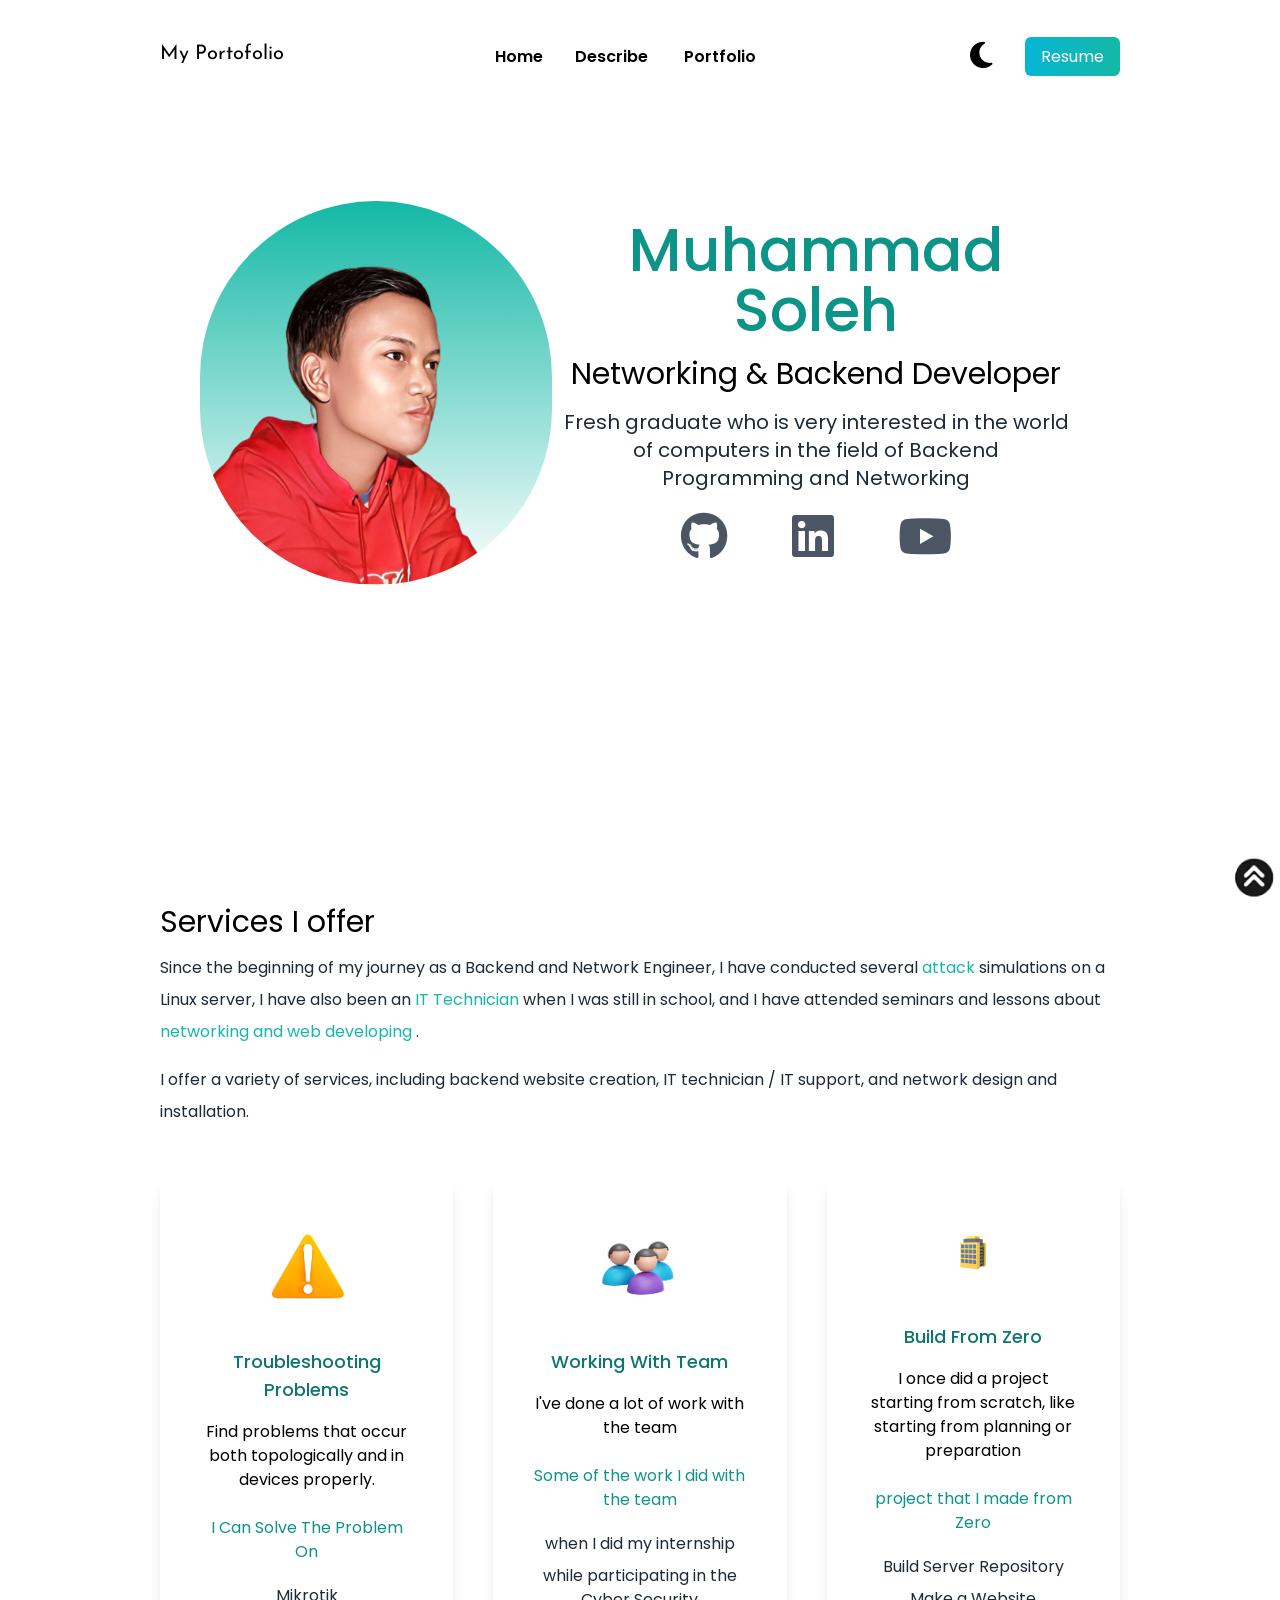
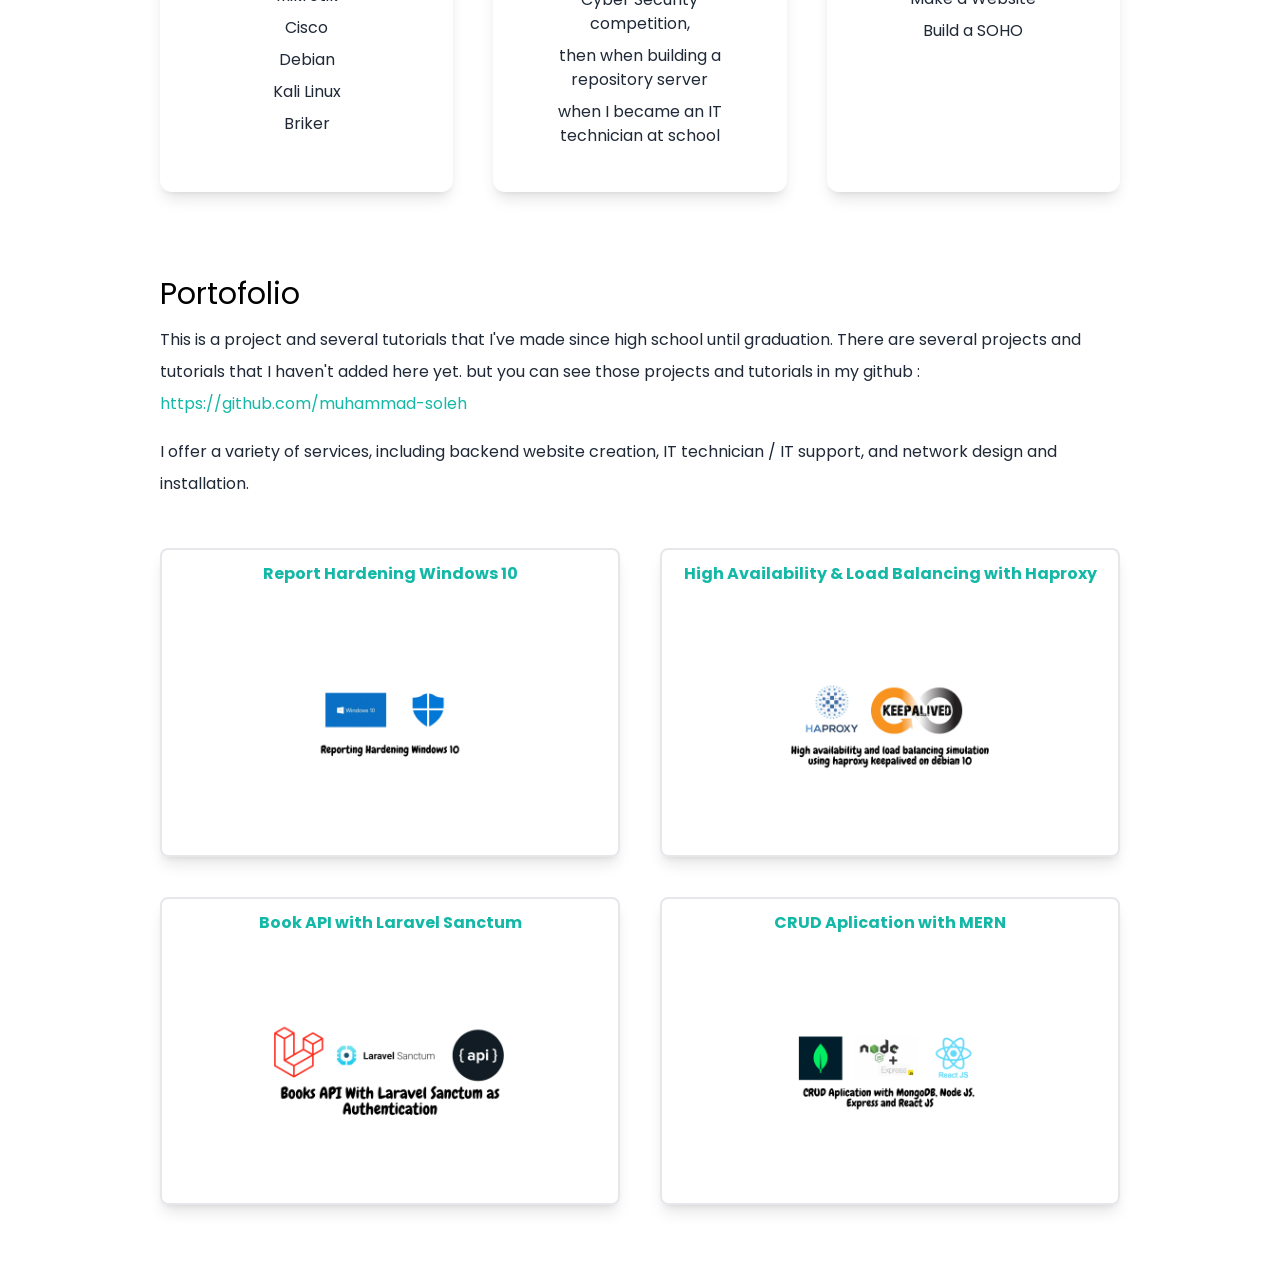
<file: index.html>
<!DOCTYPE html>
<html lang="en">
  <head>
    <meta charset="UTF-8" />
    <meta http-equiv="X-UA-Compatible" content="IE=edge" />
    <meta name="viewport" content="width=device-width, initial-scale=1.0" />
    <meta name="description" content="ini adalah website portofolio saya" />
    <title>My Portofolio</title>
    <link rel="stylesheet" href="../output/output.css" />
    <link
      rel="stylesheet"
      href="https://cdnjs.cloudflare.com/ajax/libs/font-awesome/6.2.1/css/all.min.css"
      integrity="sha512-MV7K8+y+gLIBoVD59lQIYicR65iaqukzvf/nwasF0nqhPay5w/9lJmVM2hMDcnK1OnMGCdVK+iQrJ7lzPJQd1w=="
      crossorigin="anonymous"
      referrerpolicy="no-referrer"
    />
    <link rel="preconnect" href="https://fonts.googleapis.com" />
    <link rel="preconnect" href="https://fonts.gstatic.com" crossorigin />
    <link
      href="https://fonts.googleapis.com/css2?family=Josefin+Sans:wght@700&family=Poppins&display=swap"
      rel="stylesheet"
    />
  </head>
  <body>
    <div class="main-all">
      <head>
        <title>My Portofolio</title>
        <meta name="description" content="Generated by create next app" />
        <link rel="icon" href="/favicon.ico" />
      </head>
      <main class="bg-white px-10 dark:bg-gray-900 md:px-20 lg:px-40">
        <section class="min-h-screen">
          <div class="fixed bottom-0 right-0">
            <a href="#">
              <img
                class="bg-white"
                width="50px"
                height="50px"
                src="./image/swipeup.png"
              />
            </a>
          </div>
          <nav class="py-10 mb-12 flex justify-between dark:text-white">
            <h1 class="font-portofolio text-xl">My Portofolio</h1>
            <navbar class="flex items-center hidden-nav">
              <a
                href="#"
                class="text-black font-semibold dark:text-white hover:bg-gradient-to-r from-cyan-500 text- to-teal-500 px-3 py-1 hover:text-white border-none rounded-md"
              >
                Home
              </a>
              <a
                href="#services"
                class="mx-2 text-black font-semibold dark:text-white hover:bg-gradient-to-r from-cyan-500 text- to-teal-500 px-3 py-1 hover:text-white border-none rounded-md"
              >
                Describe
              </a>
              <a
                href="#portofolio"
                class="text-black font-semibold dark:text-white hover:bg-gradient-to-r from-cyan-500 text- to-teal-500 hover:text-white px-4 py-1 border-none rounded-md"
              >
                Portfolio
              </a>
            </navbar>
            <ul class="flex items-center">
              <li class="cursor-pointer hover:text-cyan-500">
                <i class="fa-solid fa-moon text-3xl darkmode"></i>
              </li>
              <li>
                <a
                  class="bg-gradient-to-r from-cyan-500 text- to-teal-500 text-white px-4 py-2 border-none rounded-md ml-8"
                  href="https://drive.google.com/file/d/1pVBqZgaL2faxO3gzCwzEKvyrVo-ZNxZp/view?usp=sharing"
                >
                  Resume
                </a>
              </li>
            </ul>
          </nav>
          <div
            class="text-center p-10 py-10 md:flex justify-between items-center"
          >
            <div
              class="mx-auto bg-gradient-to-b from-teal-500 rounded-full w-80 h-80 relative overflow-hidden md:h-96 md:w-96 sm:w-80"
            >
              <img
                src="./image/dev-ed-wave2.png"
                layout="fill"
                objectFit="cover"
                class="object-cover h-96"
              />
            </div>
            <div>
              <h2
                class="text-5xl py-2 text-teal-600 font-medium dark:text-teal-400 md:text-6xl"
              >
                Muhammad Soleh
              </h2>
              <h3 class="text-xl py-2 dark:text-white md:text-3xl">
                Networking & Backend Developer
              </h3>
              <p
                class="text-md py-2 px-2 leading-8 text-gray-800 dark:text-gray-200 max-w-xl mx-auto md:text-xl"
              >
                Fresh graduate who is very interested in the world of computers
                in the field of Backend Programming and Networking
              </p>
              <div
                class="text-5xl flex justify-center gap-16 py-3 text-gray-600 dark:text-gray-400"
              >
                <a
                  target="_blank"
                  rel="noreferrer"
                  href="https://github.com/muhammad-soleh?tab=repositories"
                  class="hover:text-cyan-500"
                >
                  <i class="fa-brands fa-github"></i>
                </a>
                <a
                  target="_blank"
                  rel="noreferrer"
                  href="http://www.linkedin.com/in/muhammad-soleh"
                  class="hover:text-cyan-500"
                >
                  <i class="fa-brands fa-linkedin"></i>
                </a>
                <a href="#" class="hover:text-cyan-500">
                  <i class="fa-brands fa-youtube"></i>
                </a>
              </div>
            </div>
          </div>
        </section>
        <section>
          <div id="services">
            <h3 class="text-3xl py-1 dark:text-white">Services I offer</h3>
            <p class="text-md py-2 leading-8 text-gray-800 dark:text-gray-200">
              Since the beginning of my journey as a Backend and Network
              Engineer, I have conducted several
              <span class="text-teal-500"> attack</span> simulations on a Linux
              server, I have also been an
              <span class="text-teal-500"> IT Technician</span> when I was still
              in school, and I have attended seminars and lessons about
              <span class="text-teal-500"> networking and web developing </span>
              .
            </p>
            <p class="text-md py-2 leading-8 text-gray-800 dark:text-gray-200">
              I offer a variety of services, including backend website creation,
              IT technician / IT support, and network design and installation.
            </p>
          </div>
          <div class="lg:flex gap-10">
            <div
              class="text-center shadow-lg p-10 rounded-xl my-10 dark:bg-white flex-1"
            >
              <img
                src="./image/design.png"
                width="100"
                height="100"
                class="mx-auto"
              />
              <h3 class="text-lg text-teal-700 font-medium pt-8 pb-2">
                Troubleshooting Problems
              </h3>
              <p class="py-2">
                Find problems that occur both topologically and in devices
                properly.
              </p>
              <h4 class="py-4 text-teal-600">I Can Solve The Problem On</h4>
              <p class="text-gray-800 py-1">Mikrotik</p>
              <p class="text-gray-800 py-1">Cisco</p>
              <p class="text-gray-800 py-1">Debian</p>
              <p class="text-gray-800 py-1">Kali Linux</p>
              <p class="text-gray-800 py-1">Briker</p>
            </div>
            <div
              class="text-center shadow-lg p-10 rounded-xl my-10 dark:bg-white flex-1"
            >
              <img
                src="./image/code.png"
                width="100"
                height="100"
                class="mx-auto"
              />
              <h3 class="text-lg text-teal-700 font-medium pt-8 pb-2">
                Working With Team
              </h3>
              <p class="py-2">I've done a lot of work with the team</p>
              <h4 class="py-4 text-teal-600">
                Some of the work I did with the team
              </h4>
              <p class="text-gray-800 py-1">when I did my internship</p>
              <p class="text-gray-800 py-1">
                while participating in the Cyber Security competition,
              </p>
              <p class="text-gray-800 py-1">
                then when building a repository server
              </p>
              <p class="text-gray-800 py-1">
                when I became an IT technician at school
              </p>
            </div>
            <div
              class="text-center shadow-lg p-10 rounded-xl my-10 dark:bg-white flex-1"
            >
              <img
                src="./image/consulting.png"
                width="100"
                height="100"
                class="mx-auto"
              />
              <h3 class="text-lg text-teal-700 font-medium pt-8 pb-2">
                Build From Zero
              </h3>
              <p class="py-2">
                I once did a project starting from scratch, like starting from
                planning or preparation
              </p>
              <h4 class="py-4 text-teal-600">project that I made from Zero</h4>
              <p class="text-gray-800 py-1">Build Server Repository</p>
              <p class="text-gray-800 py-1">Make a Website</p>
              <p class="text-gray-800 py-1">Build a SOHO</p>
            </div>
          </div>
        </section>
        <section class="py-10">
          <div id="portofolio">
            <h3 class="text-3xl py-1 dark:text-white">Portofolio</h3>
            <p class="text-md py-2 leading-8 text-gray-800 dark:text-gray-200">
              This is a project and several tutorials that I've made since high
              school until graduation. There are several projects and tutorials
              that I haven't added here yet. but you can see those projects and
              tutorials in my github :
              <span class="text-teal-500">
                https://github.com/muhammad-soleh
              </span>
            </p>
            <p class="text-md py-2 leading-8 text-gray-800 dark:text-gray-200">
              I offer a variety of services, including backend website creation,
              IT technician / IT support, and network design and installation.
            </p>
          </div>
          <div class="flex flex-col gap-10 py-10 lg:flex-row lg:flex-wrap">
            <div class="basis-1/3 flex-1 border-2 rounded-lg shadow-lg">
              <div class="text-center text-teal-500 font-bold py-3">
                Report Hardening Windows 10
              </div>
              <a href="https://github.com/muhammad-soleh/muhammad-soleh.github.io/blob/main/files/Report_Hardening_Windows_10.pdf" target=_blank rel="noreferrer">
              <img
                class="rounded-b-lg object-cover cursor-pointer hover:brightness-50"
                width="100%"
                height="100%"
                layout="responsive"
                src="./image/web1.png"
              />
              </a>
            </div>
            <div class="basis-1/3 flex-1 border-2 shadow-lg rounded-lg">
              <div class="text-center text-teal-500 font-bold py-3">
                High Availability & Load Balancing with Haproxy
              </div>
              <a href="https://github.com/muhammad-soleh/Konfigurasi_Jaringan/tree/main/Haproxy_with_keepalived" target=_blank rel="noreferrer">
              <img
                class="rounded-b-lg object-cover cursor-pointer hover:brightness-50"
                width="100%"
                height="100%"
                layout="responsive"
                src="./image/web2.png"
              />
              </a>
            </div>
            <div class="basis-1/3 flex-1 border-2 shadow-lg rounded-lg">
              <div class="text-center text-teal-500 font-bold py-3">
                Book API with Laravel Sanctum
              </div>
              <a
                href="https://github.com/muhammad-soleh/Book-API-with-Laravel-Sanctum"
              >
                <image
                  class="rounded-b-lg object-cover cursor-pointer hover:brightness-50"
                  width="100%"
                  height="100%"
                  layout="responsive"
                  src="./image/web3.png"
                />
              </a>
            </div>
            <div class="basis-1/3 flex-1 border-2 shadow-lg rounded-lg">
              <div class="text-center text-teal-500 font-bold py-3">
                CRUD Aplication with MERN
              </div>
              <a
                href="https://github.com/muhammad-soleh/MERN_CRUD"
              >
              <image
                class="rounded-b-lg object-cover cursor-pointer hover:brightness-50"
                width="100%"
                height="100%"
                layout="responsive"
                src="./image/web4.png"
              />
              </a>
            </div>
          </div>
        </section>
      </main>
    </div>
    <script>
      const $moon = document.querySelector(".darkmode");
      const $main = document.querySelector(".main-all");
      $moon.addEventListener("click", () => {
        $moon.classList.toggle("fa-moon");
        $moon.classList.toggle("fa-sun");
        $main.classList.toggle("dark");
      });
    </script>
  </body>
</html>
</file>
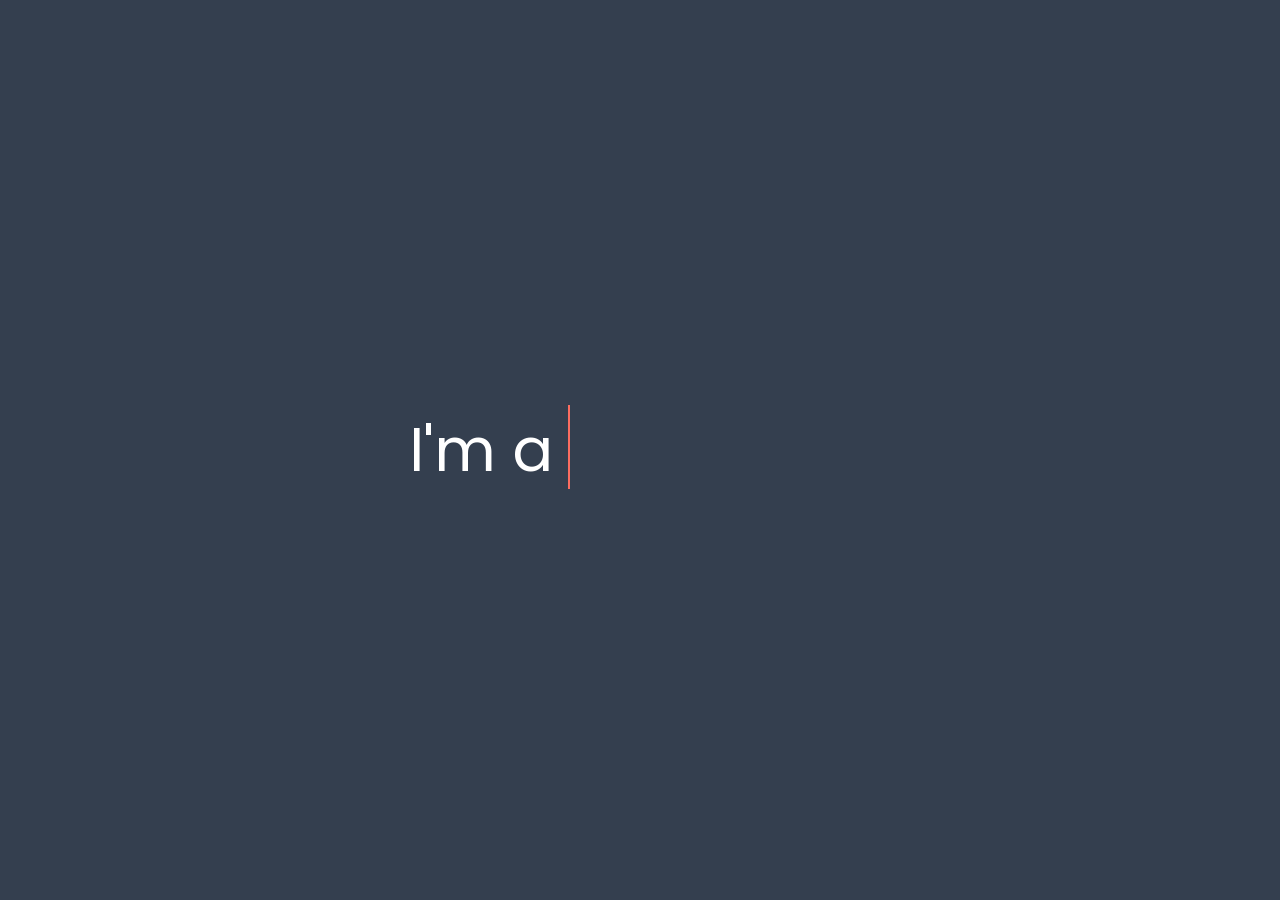
<file: coding/efekketik.html>
<!DOCTYPE html>
<html>
<head>
	<title>Efek tulisan</title>
	<style>
		@import url('https://fonts.googleapis.com/css2?family=Poppins:wght@400;500&display=swap');
		*{
			margin: 0;
			padding: 0;
			box-sizing: border-box;	
			font-family: 'Poppins', sans-serif;
		}

		body{
			display: flex;	
			align-items: center;
			justify-content: center;
			min-height: 100vh;
			background: #343f4f;
		}
		.wrapper {
			display: inline-flex;
		}
		.wrapper .static-txt{
			font-size: 	60px;
			color: #fff;
			font-weight: 400;
		}
		.wrapper .dynamic-txt{
			margin-left: 15px;
			height: 90px;
			line-height: 90px;
			overflow: hidden;
		}

		.dynamic-txt li {
			color: #fc6d60;
			list-style: none;
			font-size: 60px;
			font-weight: 500;
			position: relative;
			top: 0;
			animation: slide 6s steps(4) infinite;
		}

		@keyframes slide {
			100% {
				top: -360px;
			}
		}

		.dynamic-txt li span {
			position: relative;
		}
		.dynamic-txt li span::after{
			content: '';
			position: absolute;
			left: 0;
			height: 100%;
			width: 100%;
			background: #343f4f;
			border-left: 2px solid #fc6d60;
			animation: typing 1.5s steps(10) infinite;
		}
		@keyframes typing {
			100% {
				left: 100%;
				margin: 0 -35px 0 35px;
			}
		}

	</style>
</head>
<body>
	<div class="wrapper">
		<div class="static-txt">I'm a</div>
		<ul class="dynamic-txt">
			<li><span>Youtuber</span></li>
			<li><span>Designer</span></li>
			<li><span>Developer</span></li>
			<li><span>Student</span></li>
		</ul>	
	</div>
</body>
</html>
</file>
<file: output/output.css>
/*
! tailwindcss v3.2.4 | MIT License | https://tailwindcss.com
*/

/*
1. Prevent padding and border from affecting element width. (https://github.com/mozdevs/cssremedy/issues/4)
2. Allow adding a border to an element by just adding a border-width. (https://github.com/tailwindcss/tailwindcss/pull/116)
*/

*,
::before,
::after {
  box-sizing: border-box;
  /* 1 */
  border-width: 0;
  /* 2 */
  border-style: solid;
  /* 2 */
  border-color: #e5e7eb;
  /* 2 */
}

::before,
::after {
  --tw-content: '';
}

/*
1. Use a consistent sensible line-height in all browsers.
2. Prevent adjustments of font size after orientation changes in iOS.
3. Use a more readable tab size.
4. Use the user's configured `sans` font-family by default.
5. Use the user's configured `sans` font-feature-settings by default.
*/

html {
  line-height: 1.5;
  /* 1 */
  -webkit-text-size-adjust: 100%;
  /* 2 */
  -moz-tab-size: 4;
  /* 3 */
  -o-tab-size: 4;
     tab-size: 4;
  /* 3 */
  font-family: ui-sans-serif, system-ui, -apple-system, BlinkMacSystemFont, "Segoe UI", Roboto, "Helvetica Neue", Arial, "Noto Sans", sans-serif, "Apple Color Emoji", "Segoe UI Emoji", "Segoe UI Symbol", "Noto Color Emoji";
  /* 4 */
  font-feature-settings: normal;
  /* 5 */
}

/*
1. Remove the margin in all browsers.
2. Inherit line-height from `html` so users can set them as a class directly on the `html` element.
*/

body {
  margin: 0;
  /* 1 */
  line-height: inherit;
  /* 2 */
}

/*
1. Add the correct height in Firefox.
2. Correct the inheritance of border color in Firefox. (https://bugzilla.mozilla.org/show_bug.cgi?id=190655)
3. Ensure horizontal rules are visible by default.
*/

hr {
  height: 0;
  /* 1 */
  color: inherit;
  /* 2 */
  border-top-width: 1px;
  /* 3 */
}

/*
Add the correct text decoration in Chrome, Edge, and Safari.
*/

abbr:where([title]) {
  -webkit-text-decoration: underline dotted;
          text-decoration: underline dotted;
}

/*
Remove the default font size and weight for headings.
*/

h1,
h2,
h3,
h4,
h5,
h6 {
  font-size: inherit;
  font-weight: inherit;
}

/*
Reset links to optimize for opt-in styling instead of opt-out.
*/

a {
  color: inherit;
  text-decoration: inherit;
}

/*
Add the correct font weight in Edge and Safari.
*/

b,
strong {
  font-weight: bolder;
}

/*
1. Use the user's configured `mono` font family by default.
2. Correct the odd `em` font sizing in all browsers.
*/

code,
kbd,
samp,
pre {
  font-family: ui-monospace, SFMono-Regular, Menlo, Monaco, Consolas, "Liberation Mono", "Courier New", monospace;
  /* 1 */
  font-size: 1em;
  /* 2 */
}

/*
Add the correct font size in all browsers.
*/

small {
  font-size: 80%;
}

/*
Prevent `sub` and `sup` elements from affecting the line height in all browsers.
*/

sub,
sup {
  font-size: 75%;
  line-height: 0;
  position: relative;
  vertical-align: baseline;
}

sub {
  bottom: -0.25em;
}

sup {
  top: -0.5em;
}

/*
1. Remove text indentation from table contents in Chrome and Safari. (https://bugs.chromium.org/p/chromium/issues/detail?id=999088, https://bugs.webkit.org/show_bug.cgi?id=201297)
2. Correct table border color inheritance in all Chrome and Safari. (https://bugs.chromium.org/p/chromium/issues/detail?id=935729, https://bugs.webkit.org/show_bug.cgi?id=195016)
3. Remove gaps between table borders by default.
*/

table {
  text-indent: 0;
  /* 1 */
  border-color: inherit;
  /* 2 */
  border-collapse: collapse;
  /* 3 */
}

/*
1. Change the font styles in all browsers.
2. Remove the margin in Firefox and Safari.
3. Remove default padding in all browsers.
*/

button,
input,
optgroup,
select,
textarea {
  font-family: inherit;
  /* 1 */
  font-size: 100%;
  /* 1 */
  font-weight: inherit;
  /* 1 */
  line-height: inherit;
  /* 1 */
  color: inherit;
  /* 1 */
  margin: 0;
  /* 2 */
  padding: 0;
  /* 3 */
}

/*
Remove the inheritance of text transform in Edge and Firefox.
*/

button,
select {
  text-transform: none;
}

/*
1. Correct the inability to style clickable types in iOS and Safari.
2. Remove default button styles.
*/

button,
[type='button'],
[type='reset'],
[type='submit'] {
  -webkit-appearance: button;
  /* 1 */
  background-color: transparent;
  /* 2 */
  background-image: none;
  /* 2 */
}

/*
Use the modern Firefox focus style for all focusable elements.
*/

:-moz-focusring {
  outline: auto;
}

/*
Remove the additional `:invalid` styles in Firefox. (https://github.com/mozilla/gecko-dev/blob/2f9eacd9d3d995c937b4251a5557d95d494c9be1/layout/style/res/forms.css#L728-L737)
*/

:-moz-ui-invalid {
  box-shadow: none;
}

/*
Add the correct vertical alignment in Chrome and Firefox.
*/

progress {
  vertical-align: baseline;
}

/*
Correct the cursor style of increment and decrement buttons in Safari.
*/

::-webkit-inner-spin-button,
::-webkit-outer-spin-button {
  height: auto;
}

/*
1. Correct the odd appearance in Chrome and Safari.
2. Correct the outline style in Safari.
*/

[type='search'] {
  -webkit-appearance: textfield;
  /* 1 */
  outline-offset: -2px;
  /* 2 */
}

/*
Remove the inner padding in Chrome and Safari on macOS.
*/

::-webkit-search-decoration {
  -webkit-appearance: none;
}

/*
1. Correct the inability to style clickable types in iOS and Safari.
2. Change font properties to `inherit` in Safari.
*/

::-webkit-file-upload-button {
  -webkit-appearance: button;
  /* 1 */
  font: inherit;
  /* 2 */
}

/*
Add the correct display in Chrome and Safari.
*/

summary {
  display: list-item;
}

/*
Removes the default spacing and border for appropriate elements.
*/

blockquote,
dl,
dd,
h1,
h2,
h3,
h4,
h5,
h6,
hr,
figure,
p,
pre {
  margin: 0;
}

fieldset {
  margin: 0;
  padding: 0;
}

legend {
  padding: 0;
}

ol,
ul,
menu {
  list-style: none;
  margin: 0;
  padding: 0;
}

/*
Prevent resizing textareas horizontally by default.
*/

textarea {
  resize: vertical;
}

/*
1. Reset the default placeholder opacity in Firefox. (https://github.com/tailwindlabs/tailwindcss/issues/3300)
2. Set the default placeholder color to the user's configured gray 400 color.
*/

input::-moz-placeholder, textarea::-moz-placeholder {
  opacity: 1;
  /* 1 */
  color: #9ca3af;
  /* 2 */
}

input::placeholder,
textarea::placeholder {
  opacity: 1;
  /* 1 */
  color: #9ca3af;
  /* 2 */
}

/*
Set the default cursor for buttons.
*/

button,
[role="button"] {
  cursor: pointer;
}

/*
Make sure disabled buttons don't get the pointer cursor.
*/

:disabled {
  cursor: default;
}

/*
1. Make replaced elements `display: block` by default. (https://github.com/mozdevs/cssremedy/issues/14)
2. Add `vertical-align: middle` to align replaced elements more sensibly by default. (https://github.com/jensimmons/cssremedy/issues/14#issuecomment-634934210)
   This can trigger a poorly considered lint error in some tools but is included by design.
*/

img,
svg,
video,
canvas,
audio,
iframe,
embed,
object {
  display: block;
  /* 1 */
  vertical-align: middle;
  /* 2 */
}

/*
Constrain images and videos to the parent width and preserve their intrinsic aspect ratio. (https://github.com/mozdevs/cssremedy/issues/14)
*/

img,
video {
  max-width: 100%;
  height: auto;
}

/* Make elements with the HTML hidden attribute stay hidden by default */

[hidden] {
  display: none;
}

*, ::before, ::after {
  --tw-border-spacing-x: 0;
  --tw-border-spacing-y: 0;
  --tw-translate-x: 0;
  --tw-translate-y: 0;
  --tw-rotate: 0;
  --tw-skew-x: 0;
  --tw-skew-y: 0;
  --tw-scale-x: 1;
  --tw-scale-y: 1;
  --tw-pan-x:  ;
  --tw-pan-y:  ;
  --tw-pinch-zoom:  ;
  --tw-scroll-snap-strictness: proximity;
  --tw-ordinal:  ;
  --tw-slashed-zero:  ;
  --tw-numeric-figure:  ;
  --tw-numeric-spacing:  ;
  --tw-numeric-fraction:  ;
  --tw-ring-inset:  ;
  --tw-ring-offset-width: 0px;
  --tw-ring-offset-color: #fff;
  --tw-ring-color: rgb(59 130 246 / 0.5);
  --tw-ring-offset-shadow: 0 0 #0000;
  --tw-ring-shadow: 0 0 #0000;
  --tw-shadow: 0 0 #0000;
  --tw-shadow-colored: 0 0 #0000;
  --tw-blur:  ;
  --tw-brightness:  ;
  --tw-contrast:  ;
  --tw-grayscale:  ;
  --tw-hue-rotate:  ;
  --tw-invert:  ;
  --tw-saturate:  ;
  --tw-sepia:  ;
  --tw-drop-shadow:  ;
  --tw-backdrop-blur:  ;
  --tw-backdrop-brightness:  ;
  --tw-backdrop-contrast:  ;
  --tw-backdrop-grayscale:  ;
  --tw-backdrop-hue-rotate:  ;
  --tw-backdrop-invert:  ;
  --tw-backdrop-opacity:  ;
  --tw-backdrop-saturate:  ;
  --tw-backdrop-sepia:  ;
}

::backdrop {
  --tw-border-spacing-x: 0;
  --tw-border-spacing-y: 0;
  --tw-translate-x: 0;
  --tw-translate-y: 0;
  --tw-rotate: 0;
  --tw-skew-x: 0;
  --tw-skew-y: 0;
  --tw-scale-x: 1;
  --tw-scale-y: 1;
  --tw-pan-x:  ;
  --tw-pan-y:  ;
  --tw-pinch-zoom:  ;
  --tw-scroll-snap-strictness: proximity;
  --tw-ordinal:  ;
  --tw-slashed-zero:  ;
  --tw-numeric-figure:  ;
  --tw-numeric-spacing:  ;
  --tw-numeric-fraction:  ;
  --tw-ring-inset:  ;
  --tw-ring-offset-width: 0px;
  --tw-ring-offset-color: #fff;
  --tw-ring-color: rgb(59 130 246 / 0.5);
  --tw-ring-offset-shadow: 0 0 #0000;
  --tw-ring-shadow: 0 0 #0000;
  --tw-shadow: 0 0 #0000;
  --tw-shadow-colored: 0 0 #0000;
  --tw-blur:  ;
  --tw-brightness:  ;
  --tw-contrast:  ;
  --tw-grayscale:  ;
  --tw-hue-rotate:  ;
  --tw-invert:  ;
  --tw-saturate:  ;
  --tw-sepia:  ;
  --tw-drop-shadow:  ;
  --tw-backdrop-blur:  ;
  --tw-backdrop-brightness:  ;
  --tw-backdrop-contrast:  ;
  --tw-backdrop-grayscale:  ;
  --tw-backdrop-hue-rotate:  ;
  --tw-backdrop-invert:  ;
  --tw-backdrop-opacity:  ;
  --tw-backdrop-saturate:  ;
  --tw-backdrop-sepia:  ;
}

.fixed {
  position: fixed;
}

.relative {
  position: relative;
}

.bottom-0 {
  bottom: 0px;
}

.right-0 {
  right: 0px;
}

.mx-2 {
  margin-left: 0.5rem;
  margin-right: 0.5rem;
}

.mx-auto {
  margin-left: auto;
  margin-right: auto;
}

.my-10 {
  margin-top: 2.5rem;
  margin-bottom: 2.5rem;
}

.mb-12 {
  margin-bottom: 3rem;
}

.ml-8 {
  margin-left: 2rem;
}

.flex {
  display: flex;
}

.h-80 {
  height: 20rem;
}

.h-96 {
  height: 24rem;
}

.min-h-screen {
  min-height: 100vh;
}

.w-80 {
  width: 20rem;
}

.max-w-xl {
  max-width: 36rem;
}

.flex-1 {
  flex: 1 1 0%;
}

.basis-1\/3 {
  flex-basis: 33.333333%;
}

.cursor-pointer {
  cursor: pointer;
}

.flex-col {
  flex-direction: column;
}

.items-center {
  align-items: center;
}

.justify-center {
  justify-content: center;
}

.justify-between {
  justify-content: space-between;
}

.gap-16 {
  gap: 4rem;
}

.gap-10 {
  gap: 2.5rem;
}

.overflow-hidden {
  overflow: hidden;
}

.rounded-md {
  border-radius: 0.375rem;
}

.rounded-full {
  border-radius: 9999px;
}

.rounded-xl {
  border-radius: 0.75rem;
}

.rounded-lg {
  border-radius: 0.5rem;
}

.rounded-b-lg {
  border-bottom-right-radius: 0.5rem;
  border-bottom-left-radius: 0.5rem;
}

.border-2 {
  border-width: 2px;
}

.border-none {
  border-style: none;
}

.bg-white {
  --tw-bg-opacity: 1;
  background-color: rgb(255 255 255 / var(--tw-bg-opacity));
}

.bg-gradient-to-r {
  background-image: linear-gradient(to right, var(--tw-gradient-stops));
}

.bg-gradient-to-b {
  background-image: linear-gradient(to bottom, var(--tw-gradient-stops));
}

.from-cyan-500 {
  --tw-gradient-from: #06b6d4;
  --tw-gradient-to: rgb(6 182 212 / 0);
  --tw-gradient-stops: var(--tw-gradient-from), var(--tw-gradient-to);
}

.from-teal-500 {
  --tw-gradient-from: #14b8a6;
  --tw-gradient-to: rgb(20 184 166 / 0);
  --tw-gradient-stops: var(--tw-gradient-from), var(--tw-gradient-to);
}

.to-teal-500 {
  --tw-gradient-to: #14b8a6;
}

.object-cover {
  -o-object-fit: cover;
     object-fit: cover;
}

.p-10 {
  padding: 2.5rem;
}

.px-10 {
  padding-left: 2.5rem;
  padding-right: 2.5rem;
}

.py-10 {
  padding-top: 2.5rem;
  padding-bottom: 2.5rem;
}

.px-3 {
  padding-left: 0.75rem;
  padding-right: 0.75rem;
}

.py-1 {
  padding-top: 0.25rem;
  padding-bottom: 0.25rem;
}

.px-4 {
  padding-left: 1rem;
  padding-right: 1rem;
}

.py-2 {
  padding-top: 0.5rem;
  padding-bottom: 0.5rem;
}

.px-2 {
  padding-left: 0.5rem;
  padding-right: 0.5rem;
}

.py-3 {
  padding-top: 0.75rem;
  padding-bottom: 0.75rem;
}

.py-4 {
  padding-top: 1rem;
  padding-bottom: 1rem;
}

.pt-8 {
  padding-top: 2rem;
}

.pb-2 {
  padding-bottom: 0.5rem;
}

.text-center {
  text-align: center;
}

.text-xl {
  font-size: 1.25rem;
  line-height: 1.75rem;
}

.text-3xl {
  font-size: 1.875rem;
  line-height: 2.25rem;
}

.text-5xl {
  font-size: 3rem;
  line-height: 1;
}

.text-lg {
  font-size: 1.125rem;
  line-height: 1.75rem;
}

.font-semibold {
  font-weight: 600;
}

.font-medium {
  font-weight: 500;
}

.font-bold {
  font-weight: 700;
}

.leading-8 {
  line-height: 2rem;
}

.text-black {
  --tw-text-opacity: 1;
  color: rgb(0 0 0 / var(--tw-text-opacity));
}

.text-white {
  --tw-text-opacity: 1;
  color: rgb(255 255 255 / var(--tw-text-opacity));
}

.text-teal-600 {
  --tw-text-opacity: 1;
  color: rgb(13 148 136 / var(--tw-text-opacity));
}

.text-gray-800 {
  --tw-text-opacity: 1;
  color: rgb(31 41 55 / var(--tw-text-opacity));
}

.text-gray-600 {
  --tw-text-opacity: 1;
  color: rgb(75 85 99 / var(--tw-text-opacity));
}

.text-teal-500 {
  --tw-text-opacity: 1;
  color: rgb(20 184 166 / var(--tw-text-opacity));
}

.text-teal-700 {
  --tw-text-opacity: 1;
  color: rgb(15 118 110 / var(--tw-text-opacity));
}

.shadow-lg {
  --tw-shadow: 0 10px 15px -3px rgb(0 0 0 / 0.1), 0 4px 6px -4px rgb(0 0 0 / 0.1);
  --tw-shadow-colored: 0 10px 15px -3px var(--tw-shadow-color), 0 4px 6px -4px var(--tw-shadow-color);
  box-shadow: var(--tw-ring-offset-shadow, 0 0 #0000), var(--tw-ring-shadow, 0 0 #0000), var(--tw-shadow);
}

body {
  font-family: 'Poppins', sans-serif;
}

.font-portofolio {
  font-family: 'Josefin Sans', sans-serif;
}

@media (max-width: 640px) {
  .hidden-nav {
    display: none;
  }
}

.hover\:bg-gradient-to-r:hover {
  background-image: linear-gradient(to right, var(--tw-gradient-stops));
}

.hover\:text-white:hover {
  --tw-text-opacity: 1;
  color: rgb(255 255 255 / var(--tw-text-opacity));
}

.hover\:text-cyan-500:hover {
  --tw-text-opacity: 1;
  color: rgb(6 182 212 / var(--tw-text-opacity));
}

.hover\:brightness-50:hover {
  --tw-brightness: brightness(.5);
  filter: var(--tw-blur) var(--tw-brightness) var(--tw-contrast) var(--tw-grayscale) var(--tw-hue-rotate) var(--tw-invert) var(--tw-saturate) var(--tw-sepia) var(--tw-drop-shadow);
}

.dark .dark\:bg-gray-900 {
  --tw-bg-opacity: 1;
  background-color: rgb(17 24 39 / var(--tw-bg-opacity));
}

.dark .dark\:bg-white {
  --tw-bg-opacity: 1;
  background-color: rgb(255 255 255 / var(--tw-bg-opacity));
}

.dark .dark\:text-white {
  --tw-text-opacity: 1;
  color: rgb(255 255 255 / var(--tw-text-opacity));
}

.dark .dark\:text-teal-400 {
  --tw-text-opacity: 1;
  color: rgb(45 212 191 / var(--tw-text-opacity));
}

.dark .dark\:text-gray-200 {
  --tw-text-opacity: 1;
  color: rgb(229 231 235 / var(--tw-text-opacity));
}

.dark .dark\:text-gray-400 {
  --tw-text-opacity: 1;
  color: rgb(156 163 175 / var(--tw-text-opacity));
}

@media (min-width: 768px) {
  .md\:flex {
    display: flex;
  }

  .md\:h-96 {
    height: 24rem;
  }

  .md\:w-96 {
    width: 24rem;
  }

  .md\:px-20 {
    padding-left: 5rem;
    padding-right: 5rem;
  }

  .md\:text-6xl {
    font-size: 3.75rem;
    line-height: 1;
  }

  .md\:text-3xl {
    font-size: 1.875rem;
    line-height: 2.25rem;
  }

  .md\:text-xl {
    font-size: 1.25rem;
    line-height: 1.75rem;
  }
}

@media (min-width: 1024px) {
  .lg\:flex {
    display: flex;
  }

  .lg\:flex-row {
    flex-direction: row;
  }

  .lg\:flex-wrap {
    flex-wrap: wrap;
  }

  .lg\:px-40 {
    padding-left: 10rem;
    padding-right: 10rem;
  }
}
</file>
